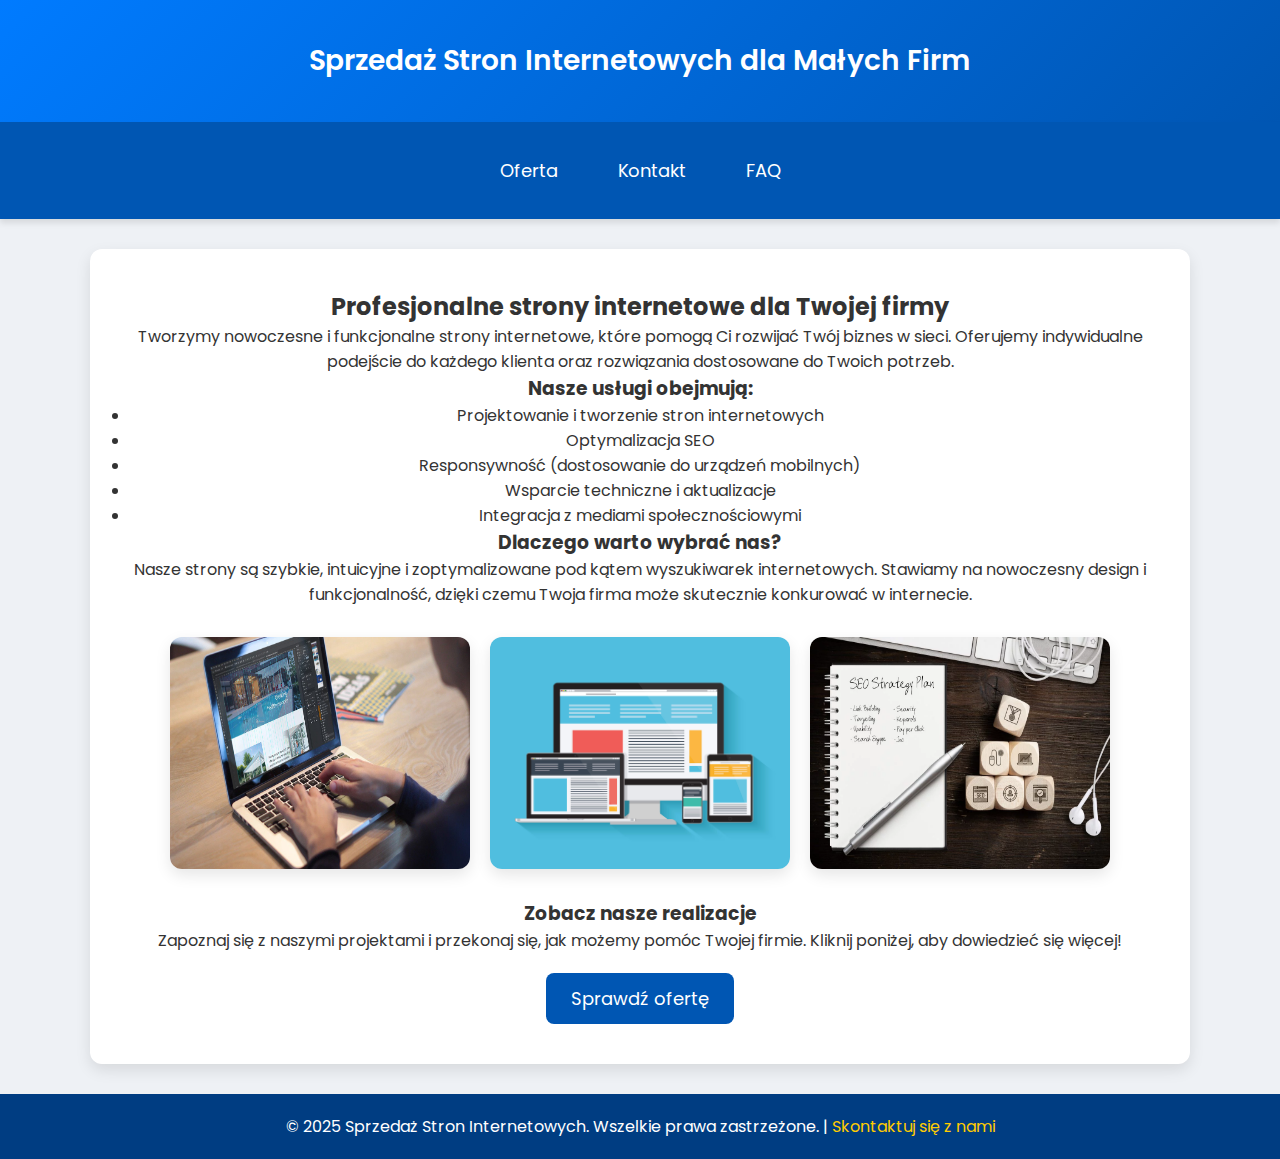
<file: index.html>
<!DOCTYPE html>
<html lang="pl">
<head>
    <meta charset="UTF-8">
    <meta name="viewport" content="width=device-width, initial-scale=1.0">
    <title>Sprzedaż Stron Internetowych</title>
    <link href="https://fonts.googleapis.com/css2?family=Poppins:wght@300;400;600&display=swap" rel="stylesheet">
    <link rel="stylesheet" href="styles.css">
</head>
<body>
    <header>
        Sprzedaż Stron Internetowych dla Małych Firm
    </header>
    <nav>
        <a href="oferta.html" id="offerBtn">Oferta</a>
        <a href="kontakt.html" id="contactBtn">Kontakt</a>
        <a href="faq.html" id="faqBtn">FAQ</a>
    </nav>

    <div class="container">
        <h2>Profesjonalne strony internetowe dla Twojej firmy</h2>
        <p>Tworzymy nowoczesne i funkcjonalne strony internetowe, które pomogą Ci rozwijać Twój biznes w sieci. 
        Oferujemy indywidualne podejście do każdego klienta oraz rozwiązania dostosowane do Twoich potrzeb.</p>

        <h3>Nasze usługi obejmują:</h3>
        <ul>
            <li>Projektowanie i tworzenie stron internetowych</li>
            <li>Optymalizacja SEO</li>
            <li>Responsywność (dostosowanie do urządzeń mobilnych)</li>
            <li>Wsparcie techniczne i aktualizacje</li>
            <li>Integracja z mediami społecznościowymi</li>
        </ul>

        <h3>Dlaczego warto wybrać nas?</h3>
        <p>Nasze strony są szybkie, intuicyjne i zoptymalizowane pod kątem wyszukiwarek internetowych. Stawiamy na 
        nowoczesny design i funkcjonalność, dzięki czemu Twoja firma może skutecznie konkurować w internecie.</p>

        <!-- Sekcja z obrazkami -->
        <div class="image-gallery">
            <img src="Assets/website-design.jpg" alt="Projektowanie stron internetowych">
            <img src="Assets/responsive-design.jpg" alt="Strona responsywna">
            <img src="Assets/seo-optimization.jpg" alt="Optymalizacja SEO">
        </div>

        <h3>Zobacz nasze realizacje</h3>
        <p>Zapoznaj się z naszymi projektami i przekonaj się, jak możemy pomóc Twojej firmie. Kliknij poniżej, aby dowiedzieć się więcej!</p>
        <button onclick="location.href='oferta.html'" id="offerBtn">Sprawdź ofertę</button>
    </div>

    <footer>
        &copy; 2025 Sprzedaż Stron Internetowych. Wszelkie prawa zastrzeżone. | <a href="kontakt.html">Skontaktuj się z nami</a>
    </footer>

    <script src="script.js"></script>
</body>
</html>
</file>
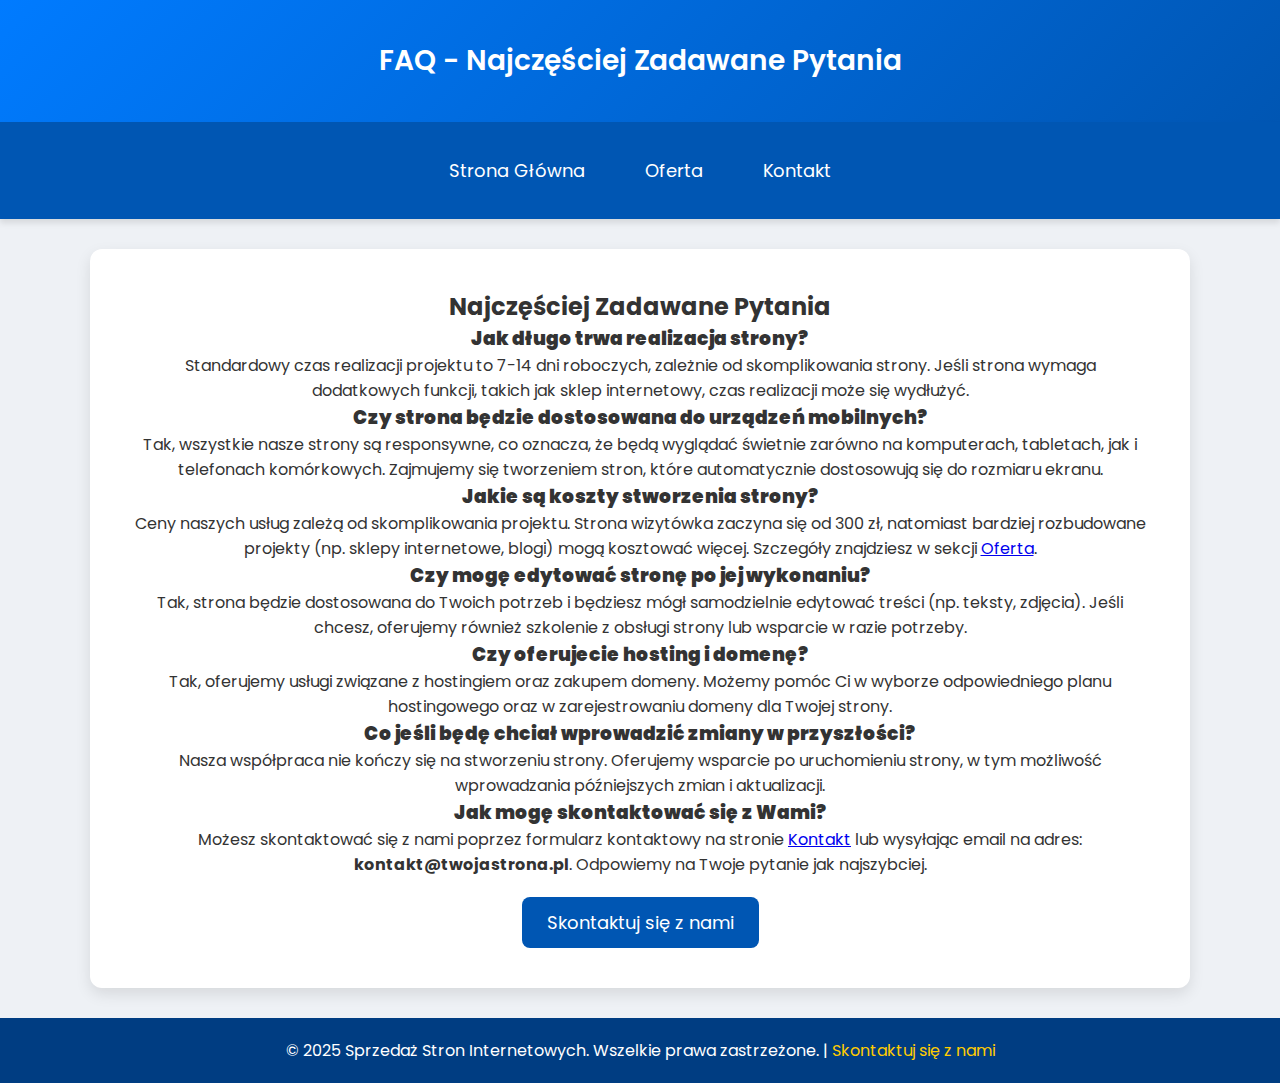
<file: faq.html>
<!DOCTYPE html>
<html lang="pl">
<head>
    <meta charset="UTF-8">
    <meta name="viewport" content="width=device-width, initial-scale=1.0">
    <title>FAQ - Najczęściej Zadawane Pytania</title>
    <link href="https://fonts.googleapis.com/css2?family=Poppins:wght@300;400;600&display=swap" rel="stylesheet">
    <link rel="stylesheet" href="styles.css">
</head>
<body>
    <header>
        FAQ - Najczęściej Zadawane Pytania
    </header>
    <nav>
        <a href="index.html" id="mainBtn">Strona Główna</a>
        <a href="oferta.html" id="offerBtn">Oferta</a>
        <a href="kontakt.html" id="contactBtn">Kontakt</a>
    </nav>
    <div class="container">
        <h2>Najczęściej Zadawane Pytania</h2>
        
        <div class="faq-item">
            <h3><strong>Jak długo trwa realizacja strony?</strong></h3>
            <p>Standardowy czas realizacji projektu to 7-14 dni roboczych, zależnie od skomplikowania strony. Jeśli strona wymaga dodatkowych funkcji, takich jak sklep internetowy, czas realizacji może się wydłużyć.</p>
        </div>
        
        <div class="faq-item">
            <h3><strong>Czy strona będzie dostosowana do urządzeń mobilnych?</strong></h3>
            <p>Tak, wszystkie nasze strony są responsywne, co oznacza, że będą wyglądać świetnie zarówno na komputerach, tabletach, jak i telefonach komórkowych. Zajmujemy się tworzeniem stron, które automatycznie dostosowują się do rozmiaru ekranu.</p>
        </div>
        
        <div class="faq-item">
            <h3><strong>Jakie są koszty stworzenia strony?</strong></h3>
            <p>Ceny naszych usług zależą od skomplikowania projektu. Strona wizytówka zaczyna się od 300 zł, natomiast bardziej rozbudowane projekty (np. sklepy internetowe, blogi) mogą kosztować więcej. Szczegóły znajdziesz w sekcji <a href="oferta.html">Oferta</a>.</p>
        </div>
        
        <div class="faq-item">
            <h3><strong>Czy mogę edytować stronę po jej wykonaniu?</strong></h3>
            <p>Tak, strona będzie dostosowana do Twoich potrzeb i będziesz mógł samodzielnie edytować treści (np. teksty, zdjęcia). Jeśli chcesz, oferujemy również szkolenie z obsługi strony lub wsparcie w razie potrzeby.</p>
        </div>

        <div class="faq-item">
            <h3><strong>Czy oferujecie hosting i domenę?</strong></h3>
            <p>Tak, oferujemy usługi związane z hostingiem oraz zakupem domeny. Możemy pomóc Ci w wyborze odpowiedniego planu hostingowego oraz w zarejestrowaniu domeny dla Twojej strony.</p>
        </div>

        <div class="faq-item">
            <h3><strong>Co jeśli będę chciał wprowadzić zmiany w przyszłości?</strong></h3>
            <p>Nasza współpraca nie kończy się na stworzeniu strony. Oferujemy wsparcie po uruchomieniu strony, w tym możliwość wprowadzania późniejszych zmian i aktualizacji.</p>
        </div>
        
        <div class="faq-item">
            <h3><strong>Jak mogę skontaktować się z Wami?</strong></h3>
            <p>Możesz skontaktować się z nami poprzez formularz kontaktowy na stronie <a href="kontakt.html">Kontakt</a> lub wysyłając email na adres: <strong>kontakt@twojastrona.pl</strong>. Odpowiemy na Twoje pytanie jak najszybciej.</p>
        </div>
        
        <div class="cta">
            <button onclick="location.href='kontakt.html'">Skontaktuj się z nami</button>
        </div>
    </div>

    <footer>
        &copy; 2025 Sprzedaż Stron Internetowych. Wszelkie prawa zastrzeżone. | <a href="kontakt.html">Skontaktuj się z nami</a>
    </footer>

    <script src="script.js"></script>
</body>
</html>
</file>
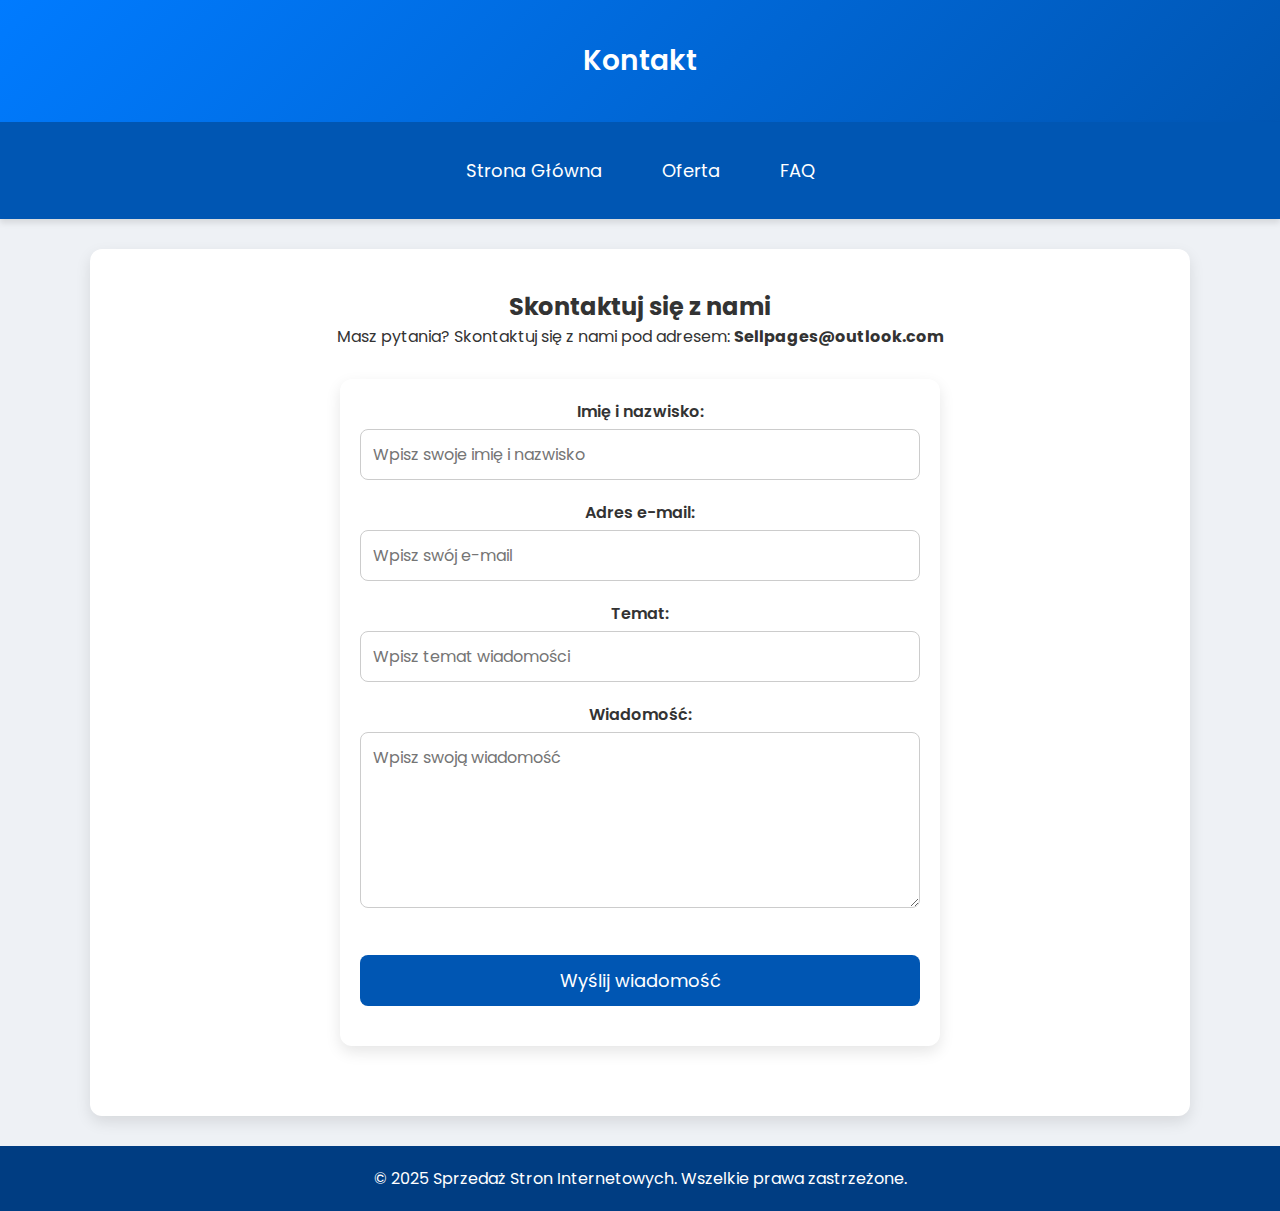
<file: kontakt.html>
<!DOCTYPE html>
<html lang="pl">
<head>
    <meta charset="UTF-8">
    <meta name="viewport" content="width=device-width, initial-scale=1.0">
    <title>Kontakt</title>
    <link href="https://fonts.googleapis.com/css2?family=Poppins:wght@300;400;600&display=swap" rel="stylesheet">
    <link rel="stylesheet" href="styles.css">
</head>
<body>
    <header>
        Kontakt
    </header>
    <nav>
        <a href="index.html" id="mainBtn">Strona Główna</a>
        <a href="oferta.html" id="offerBtn">Oferta</a>
        <a href="faq.html" id="faqBtn">FAQ</a>
    </nav>
    <div class="container">
        <h2>Skontaktuj się z nami</h2>
        <p>Masz pytania? Skontaktuj się z nami pod adresem: <strong>Sellpages@outlook.com</strong></p>

        <!-- Formularz kontaktowy -->
        <form action="https://formspree.io/f/mvgkbdag" method="POST" class="contact-form">
            <div class="form-group">
                <label for="name">Imię i nazwisko:</label>
                <input type="text" id="name" name="name" required placeholder="Wpisz swoje imię i nazwisko">
            </div>
            <div class="form-group">
                <label for="email">Adres e-mail:</label>
                <input type="email" id="email" name="email" required placeholder="Wpisz swój e-mail">
            </div>
            <div class="form-group">
                <label for="subject">Temat:</label>
                <input type="text" id="subject" name="subject" required placeholder="Wpisz temat wiadomości">
            </div>
            <div class="form-group">
                <label for="message">Wiadomość:</label>
                <textarea id="message" name="message" required placeholder="Wpisz swoją wiadomość" rows="6"></textarea>
            </div>
            <div class="form-group">
                <button type="submit" class="submit-btn">Wyślij wiadomość</button>
            </div>
        </form>
    </div>
    <footer>
        &copy; 2025 Sprzedaż Stron Internetowych. Wszelkie prawa zastrzeżone.
    </footer>

    <script src="script.js"></script>
</body>
</html>
</file>
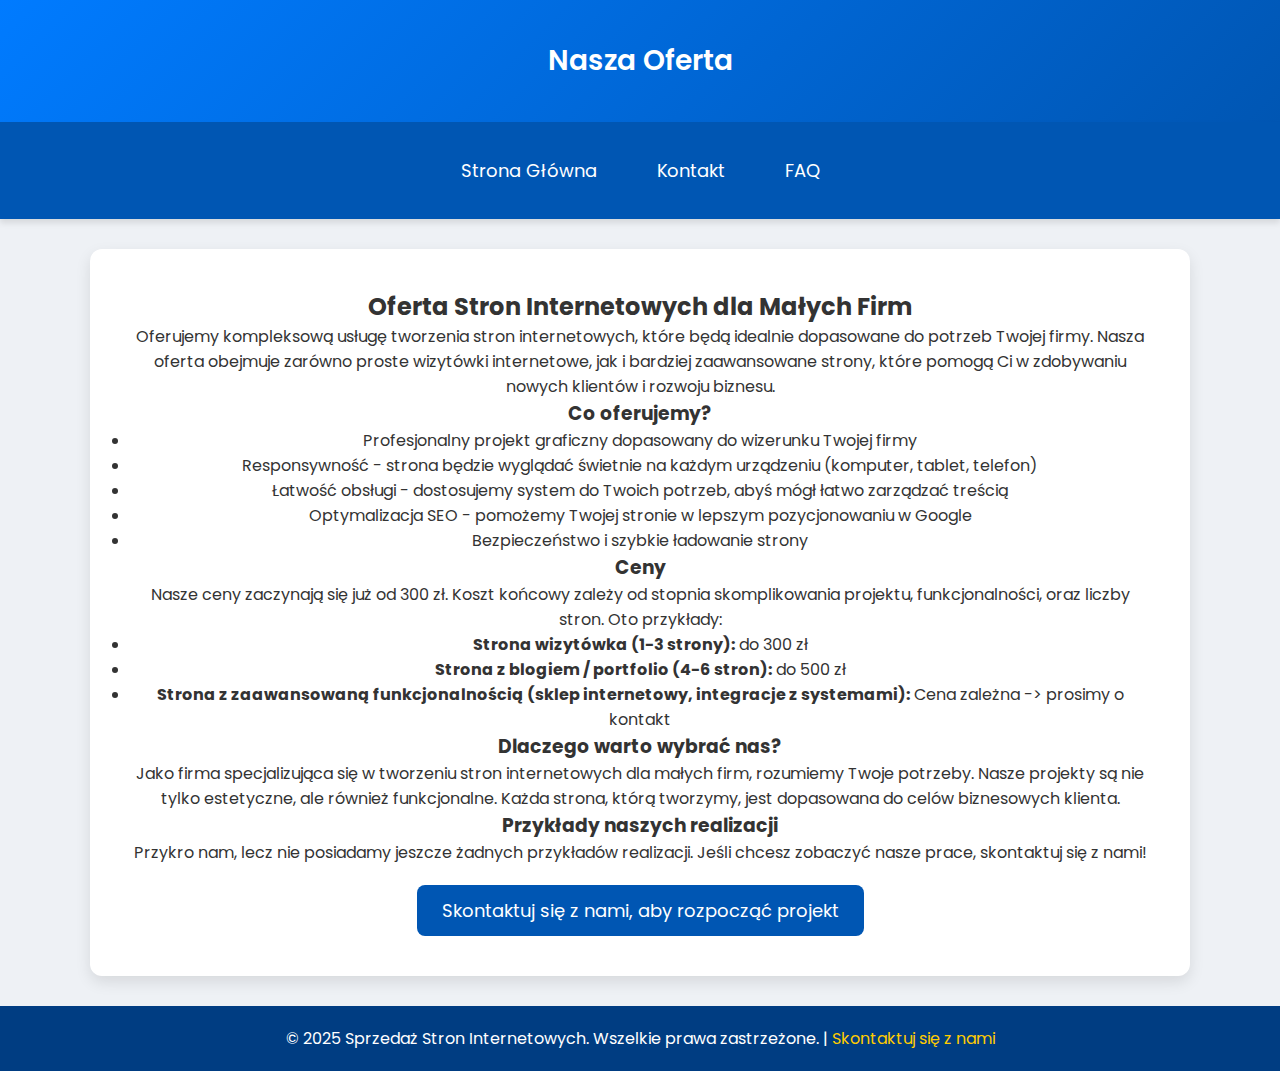
<file: oferta.html>
<!DOCTYPE html>
<html lang="pl">
<head>
    <meta charset="UTF-8">
    <meta name="viewport" content="width=device-width, initial-scale=1.0">
    <title>Nasza Oferta</title>
    <link href="https://fonts.googleapis.com/css2?family=Poppins:wght@300;400;600&display=swap" rel="stylesheet">
    <link rel="stylesheet" href="styles.css">
</head>
<body>
    <header>
        Nasza Oferta
    </header>
    <nav>
        <a href="index.html" id="mainBtn">Strona Główna</a>
        <a href="kontakt.html" id="contactBtn">Kontakt</a>
        <a href="faq.html" id="faqBtn">FAQ</a>
    </nav>
    <div class="container">
        <h2>Oferta Stron Internetowych dla Małych Firm</h2>
        <p>Oferujemy kompleksową usługę tworzenia stron internetowych, które będą idealnie dopasowane do potrzeb Twojej firmy. Nasza oferta obejmuje zarówno proste wizytówki internetowe, jak i bardziej zaawansowane strony, które pomogą Ci w zdobywaniu nowych klientów i rozwoju biznesu.</p>
        
        <h3>Co oferujemy?</h3>
        <ul>
            <li>Profesjonalny projekt graficzny dopasowany do wizerunku Twojej firmy</li>
            <li>Responsywność - strona będzie wyglądać świetnie na każdym urządzeniu (komputer, tablet, telefon)</li>
            <li>Łatwość obsługi - dostosujemy system do Twoich potrzeb, abyś mógł łatwo zarządzać treścią</li>
            <li>Optymalizacja SEO - pomożemy Twojej stronie w lepszym pozycjonowaniu w Google</li>
            <li>Bezpieczeństwo i szybkie ładowanie strony</li>
        </ul>

        <h3>Ceny</h3>
        <p>Nasze ceny zaczynają się już od 300 zł. Koszt końcowy zależy od stopnia skomplikowania projektu, funkcjonalności, oraz liczby stron. Oto przykłady:</p>
        <ul>
            <li><strong>Strona wizytówka (1-3 strony):</strong> do 300 zł</li>
            <li><strong>Strona z blogiem / portfolio (4-6 stron):</strong> do 500 zł</li>
            <li><strong>Strona z zaawansowaną funkcjonalnością (sklep internetowy, integracje z systemami):</strong> Cena zależna -> prosimy o kontakt</li>
        </ul>

        <h3>Dlaczego warto wybrać nas?</h3>
        <p>Jako firma specjalizująca się w tworzeniu stron internetowych dla małych firm, rozumiemy Twoje potrzeby. Nasze projekty są nie tylko estetyczne, ale również funkcjonalne. Każda strona, którą tworzymy, jest dopasowana do celów biznesowych klienta.</p>

        <h3>Przykłady naszych realizacji</h3>
        <div class="examples">
            <p>Przykro nam, lecz nie posiadamy jeszcze żadnych przykładów realizacji. Jeśli chcesz zobaczyć nasze prace, skontaktuj się z nami!</p>
        </div>

        <button onclick="location.href='kontakt.html'">Skontaktuj się z nami, aby rozpocząć projekt</button>
    </div>

    <footer>
        &copy; 2025 Sprzedaż Stron Internetowych. Wszelkie prawa zastrzeżone. | <a href="kontakt.html">Skontaktuj się z nami</a>
    </footer>

    <script src="script.js"></script>
</body>
</html>
</file>
<file: styles.css>
* {
  margin: 0;
  padding: 0;
  box-sizing: border-box;
  font-family: "Poppins", sans-serif;
}

body {
  background-color: #eef1f5;
  color: #333;
  display: flex;
  flex-direction: column;
  align-items: center;
  min-height: 100vh;
}

header {
  background: linear-gradient(135deg, #007bff, #0056b3);
  color: white;
  width: 100%;
  padding: 40px 0;
  text-align: center;
  font-size: 28px;
  font-weight: 600;
  box-shadow: 0 4px 10px rgba(0, 0, 0, 0.1);
}

nav {
  width: 100%;
  display: flex;
  justify-content: center;
  background: #0056b3;
  padding: 20px 0;
  box-shadow: 0 4px 6px rgba(0, 0, 0, 0.1);
}

nav a {
  color: white;
  text-decoration: none;
  padding: 15px 30px;
  font-size: 18px;
  transition: 0.3s;
  font-weight: 400;
}

nav a:hover {
  background: rgba(255, 255, 255, 0.2);
  border-radius: 8px;
}

.container {
  width: 90%;
  max-width: 1100px;
  background: white;
  padding: 40px;
  margin: 30px 0;
  border-radius: 12px;
  box-shadow: 0 6px 15px rgba(0, 0, 0, 0.1);
  text-align: center;
  flex-grow: 1;
}

.image-gallery {
  display: flex;
  justify-content: center;
  gap: 20px;
  margin: 30px 0;
}

.image-gallery img {
  width: 30%;
  max-width: 300px;
  height: auto;
  border-radius: 12px;
  box-shadow: 0 6px 15px rgba(0, 0, 0, 0.1);
  transition: transform 0.3s ease-in-out;
}

.image-gallery img:hover {
  transform: scale(1.1);
}

button {
  background: #0056b3;
  color: white;
  padding: 12px 25px;
  border: none;
  border-radius: 8px;
  font-size: 18px;
  cursor: pointer;
  transition: 0.3s;
  margin-top: 20px;
}

button:hover {
  background: #004494;
}

/* Stopka */
footer {
  width: 100%;
  background: #003d82;
  color: white;
  text-align: center;
  padding: 20px 0;
  margin-top: auto;
}

footer a {
  color: #ffcc00;
  text-decoration: none;
}

footer a:hover {
  text-decoration: underline;
}

.contact-form {
  width: 100%;
  max-width: 600px;
  margin: 30px auto;
  padding: 20px;
  background-color: #fff;
  border-radius: 12px;
  box-shadow: 0 6px 15px rgba(0, 0, 0, 0.1);
}

.contact-form .form-group {
  margin-bottom: 20px;
}

.contact-form label {
  display: block;
  font-weight: 600;
  margin-bottom: 5px;
}

.contact-form input,
.contact-form textarea {
  width: 100%;
  padding: 12px;
  border: 1px solid #ccc;
  border-radius: 8px;
  font-size: 16px;
  color: #333;
}

.contact-form textarea {
  resize: vertical;
}

.contact-form button.submit-btn {
  width: 100%;
  padding: 12px;
  background-color: #0056b3;
  color: white;
  border: none;
  border-radius: 8px;
  font-size: 18px;
  cursor: pointer;
  transition: 0.3s;
}

.contact-form button.submit-btn:hover {
  background-color: #004494;
}
</file>
